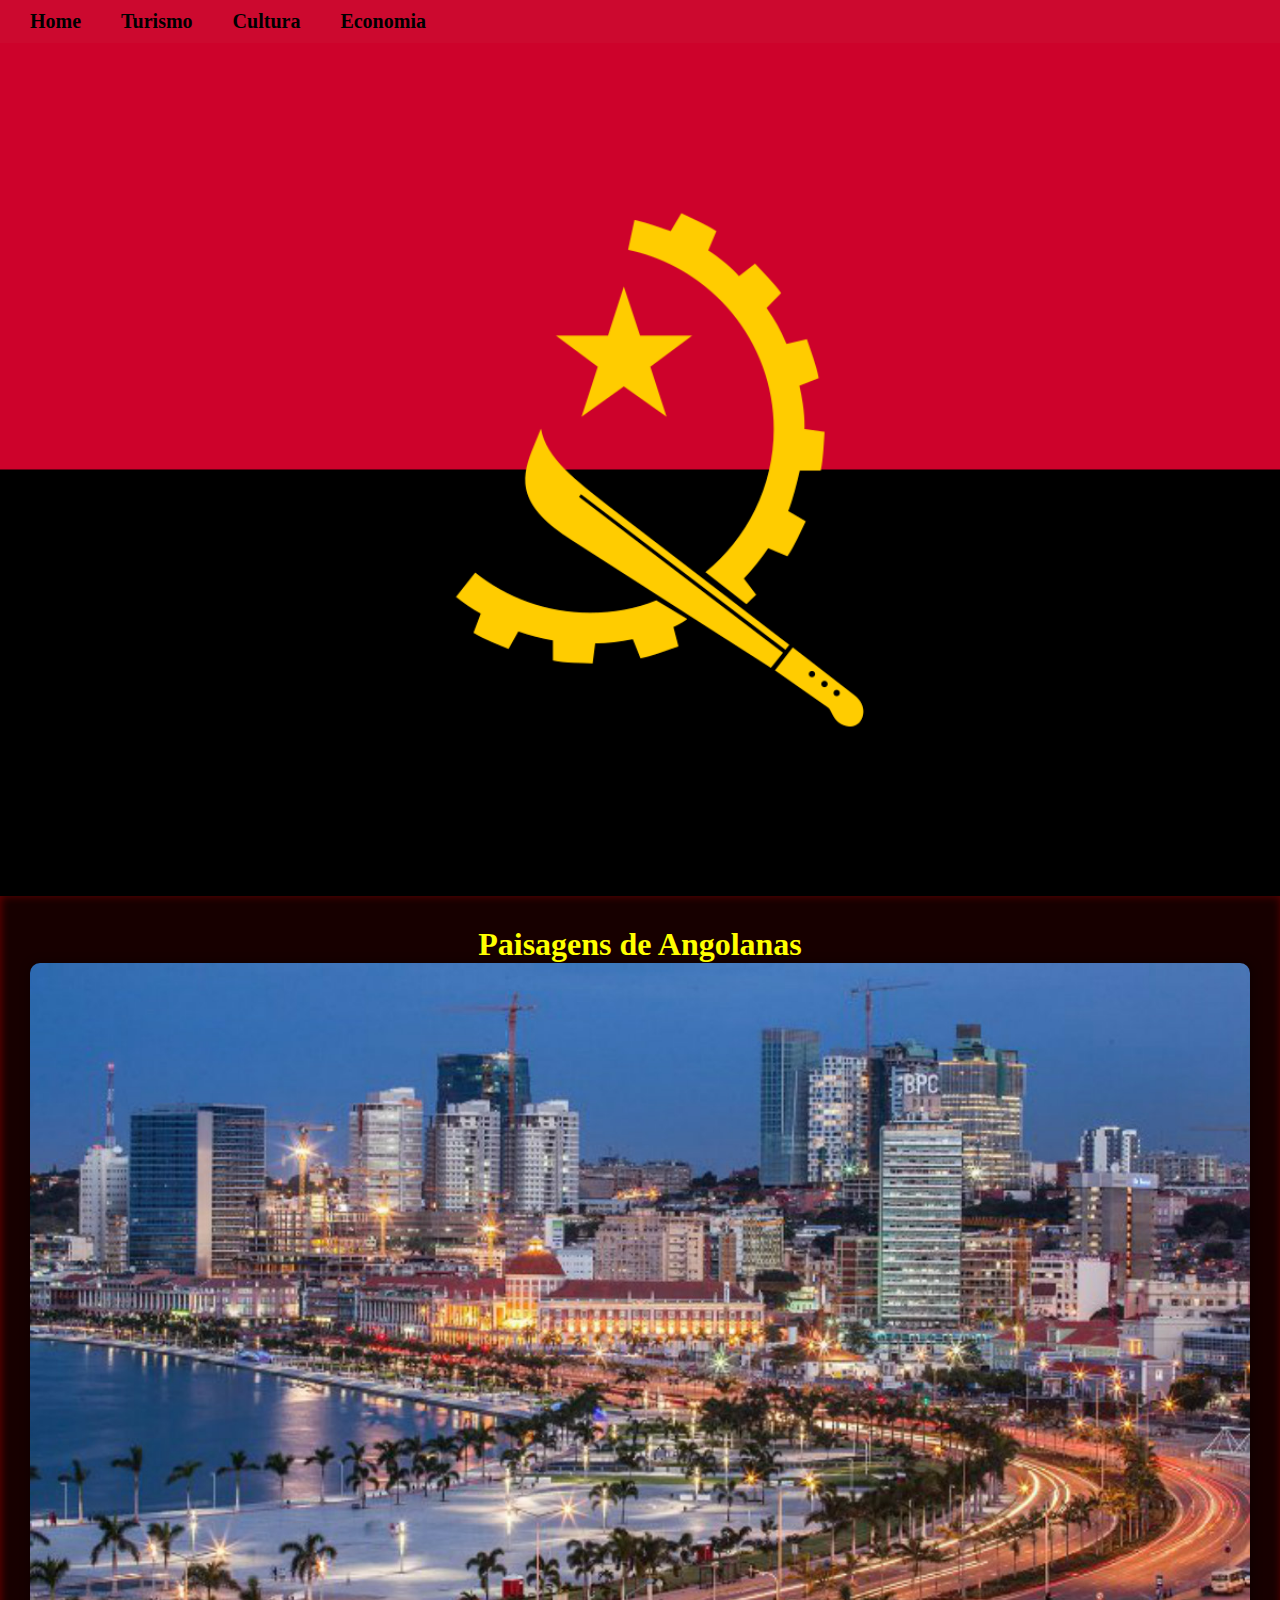
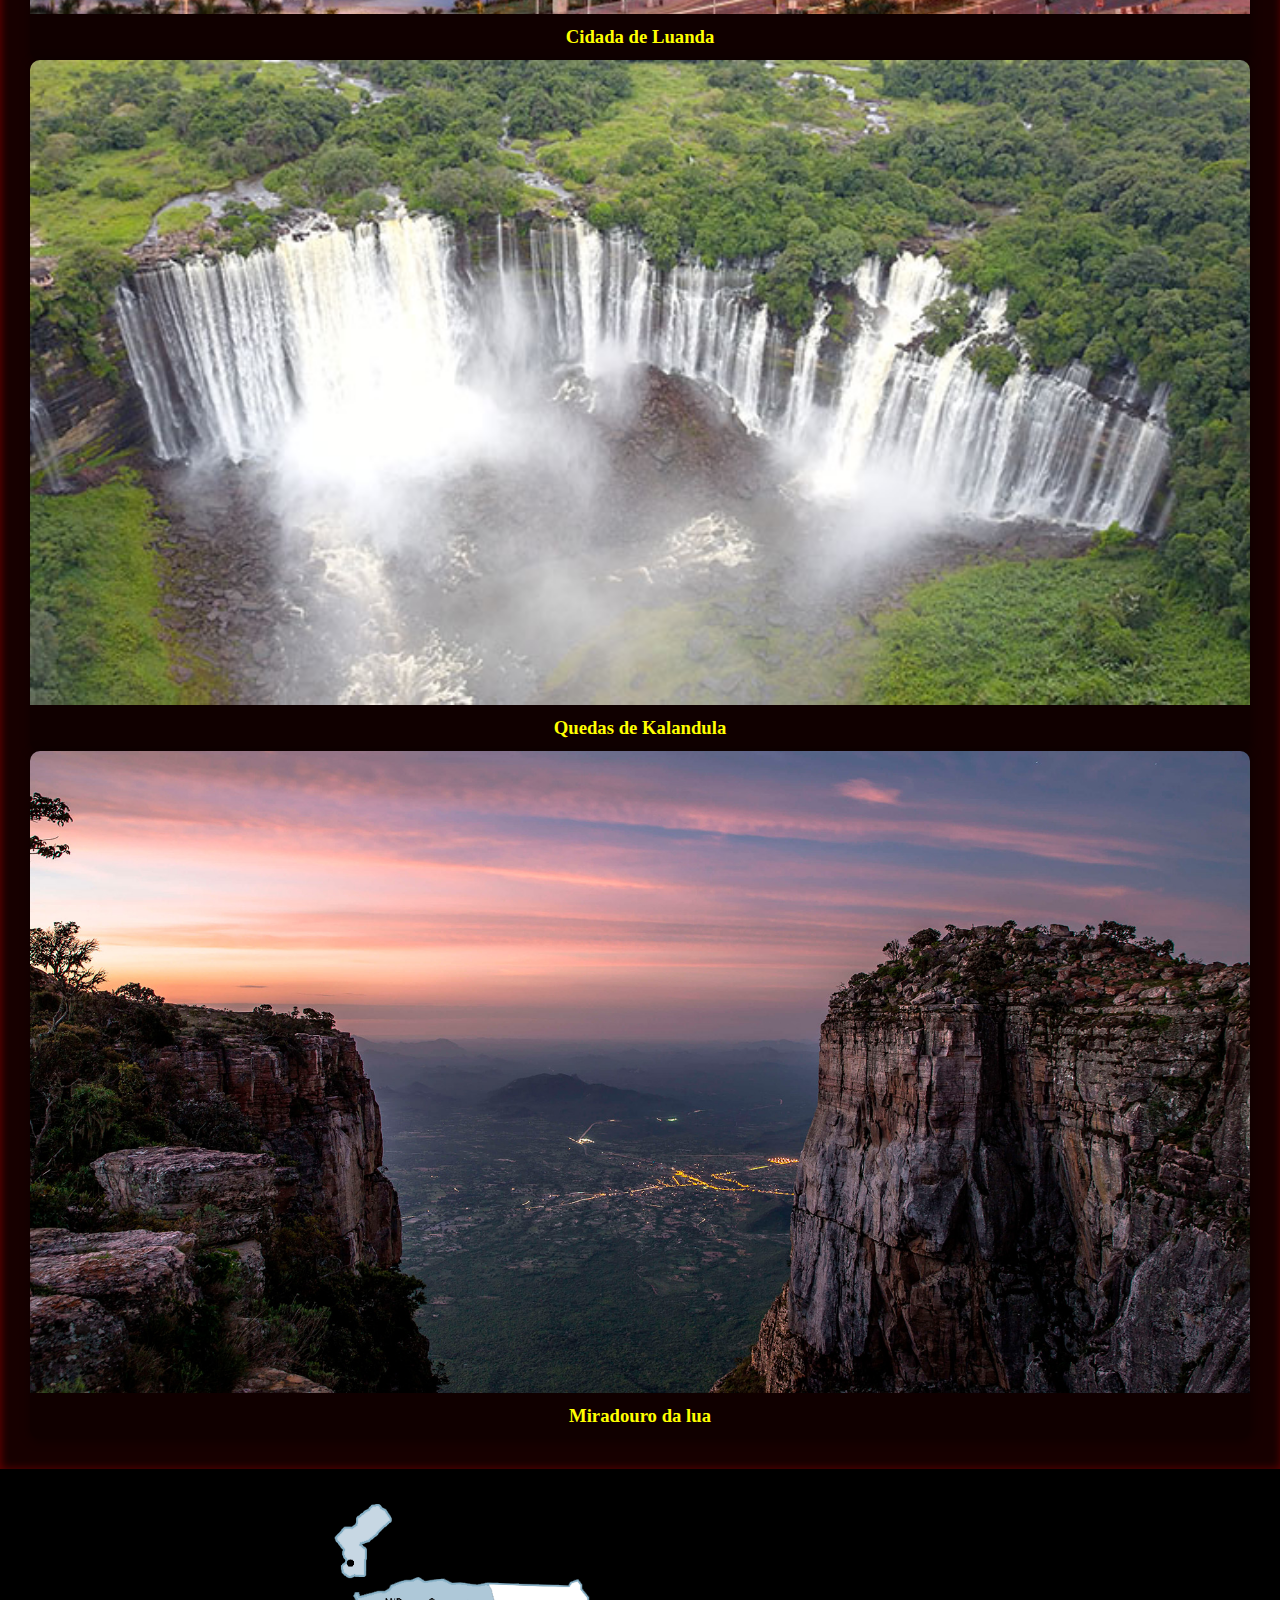
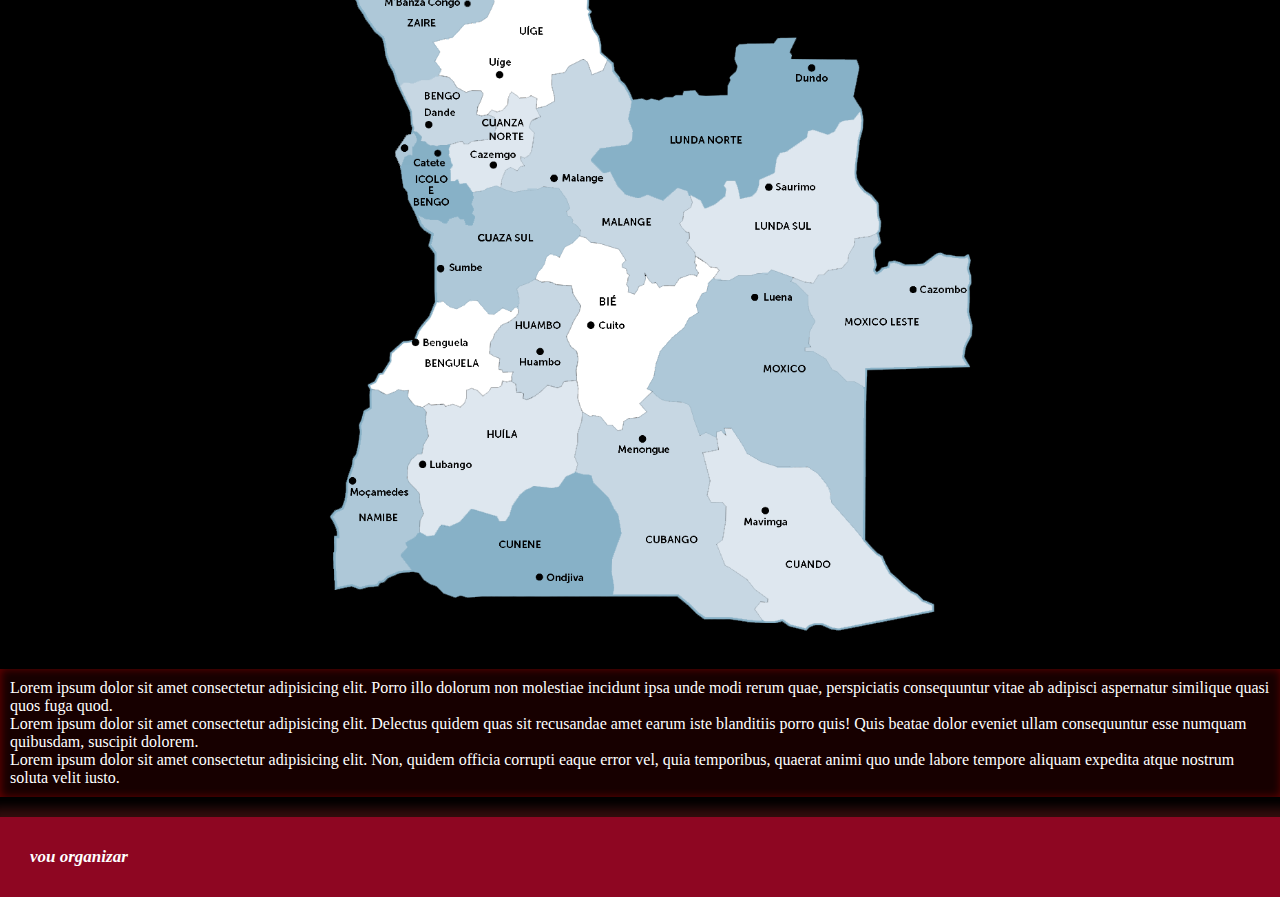
<file: index.html>
<!DOCTYPE html>
<html lang="en">
<head>
    <meta charset="UTF-8">
    <meta name="viewport" content="width=device-width, initial-scale=1.0">
    <title>Home</title>
    <link rel="stylesheet" href="estilos/style.css">
    <link rel="stylesheet" href="estilos/celular.css">
</head>
<body>
    <header class="navbar">
        <nav id="menu" class="menu">
            <a href="#">Home</a>
            <a href="#">Turismo</a>
            <a href="#">Cultura</a>
            <a href="#">Economia</a>
        </nav>

        <div class="hamburguer" onclick="toggleMenu()">
         &#9776
        </div>
    </header>

    <section class="ango-img">
        <img src="imgs/Saved Pictures/1200px-Flag_of_Angola.svg.png" alt="bandeira">
    </section>

    <section class="hero-paisagem">
        <div class="cards">
            <h1>Paisagens de Angolanas</h1>
            <div class="card"><img src="imgs/Saved Pictures/Luanda_1500x800.jpg" alt="luanda">
            <h3>Cidada de Luanda</h3></div>
            <div class="card"><img src="imgs/natureza/Kalandula-Falls.jpg" alt="">
             <h3>Quedas de Kalandula</h3></div>
            <div class="card"><img src="imgs/natureza/ban-a1.jpg" alt=""> <h3>Miradouro da lua</h3></div>
        </div>
    </section>

    <section class="hero-mapa">
        <img src="imgs/Saved Pictures/Provincias_Angola_2025.png" alt="">
    </section>

    <section class="hero-explicacao">
        <div class="caixas">
            <div class="caixa">Lorem ipsum dolor sit amet consectetur adipisicing elit. Porro illo dolorum non molestiae incidunt ipsa unde modi rerum quae, perspiciatis consequuntur vitae ab adipisci aspernatur similique quasi quos fuga quod.</div>

            <div class="caixa">Lorem ipsum dolor sit amet consectetur adipisicing elit. Delectus quidem quas sit recusandae amet earum iste blanditiis porro quis! Quis beatae dolor eveniet ullam consequuntur esse numquam quibusdam, suscipit dolorem.</div>
            
            <div class="caixa">Lorem ipsum dolor sit amet consectetur adipisicing elit. Non, quidem officia corrupti eaque error vel, quia temporibus, quaerat animi quo unde labore tempore aliquam expedita atque nostrum soluta velit iusto.</div>
        </div>

     </section>

    <script>
        function toggleMenu(){
            const menu = document.getElementById('menu');
            menu.classList.toggle('Show');
        }
    </script>

     <footer class="pe">
        <p>vou organizar</p>
    </footer>
</body>
</html>
</file>
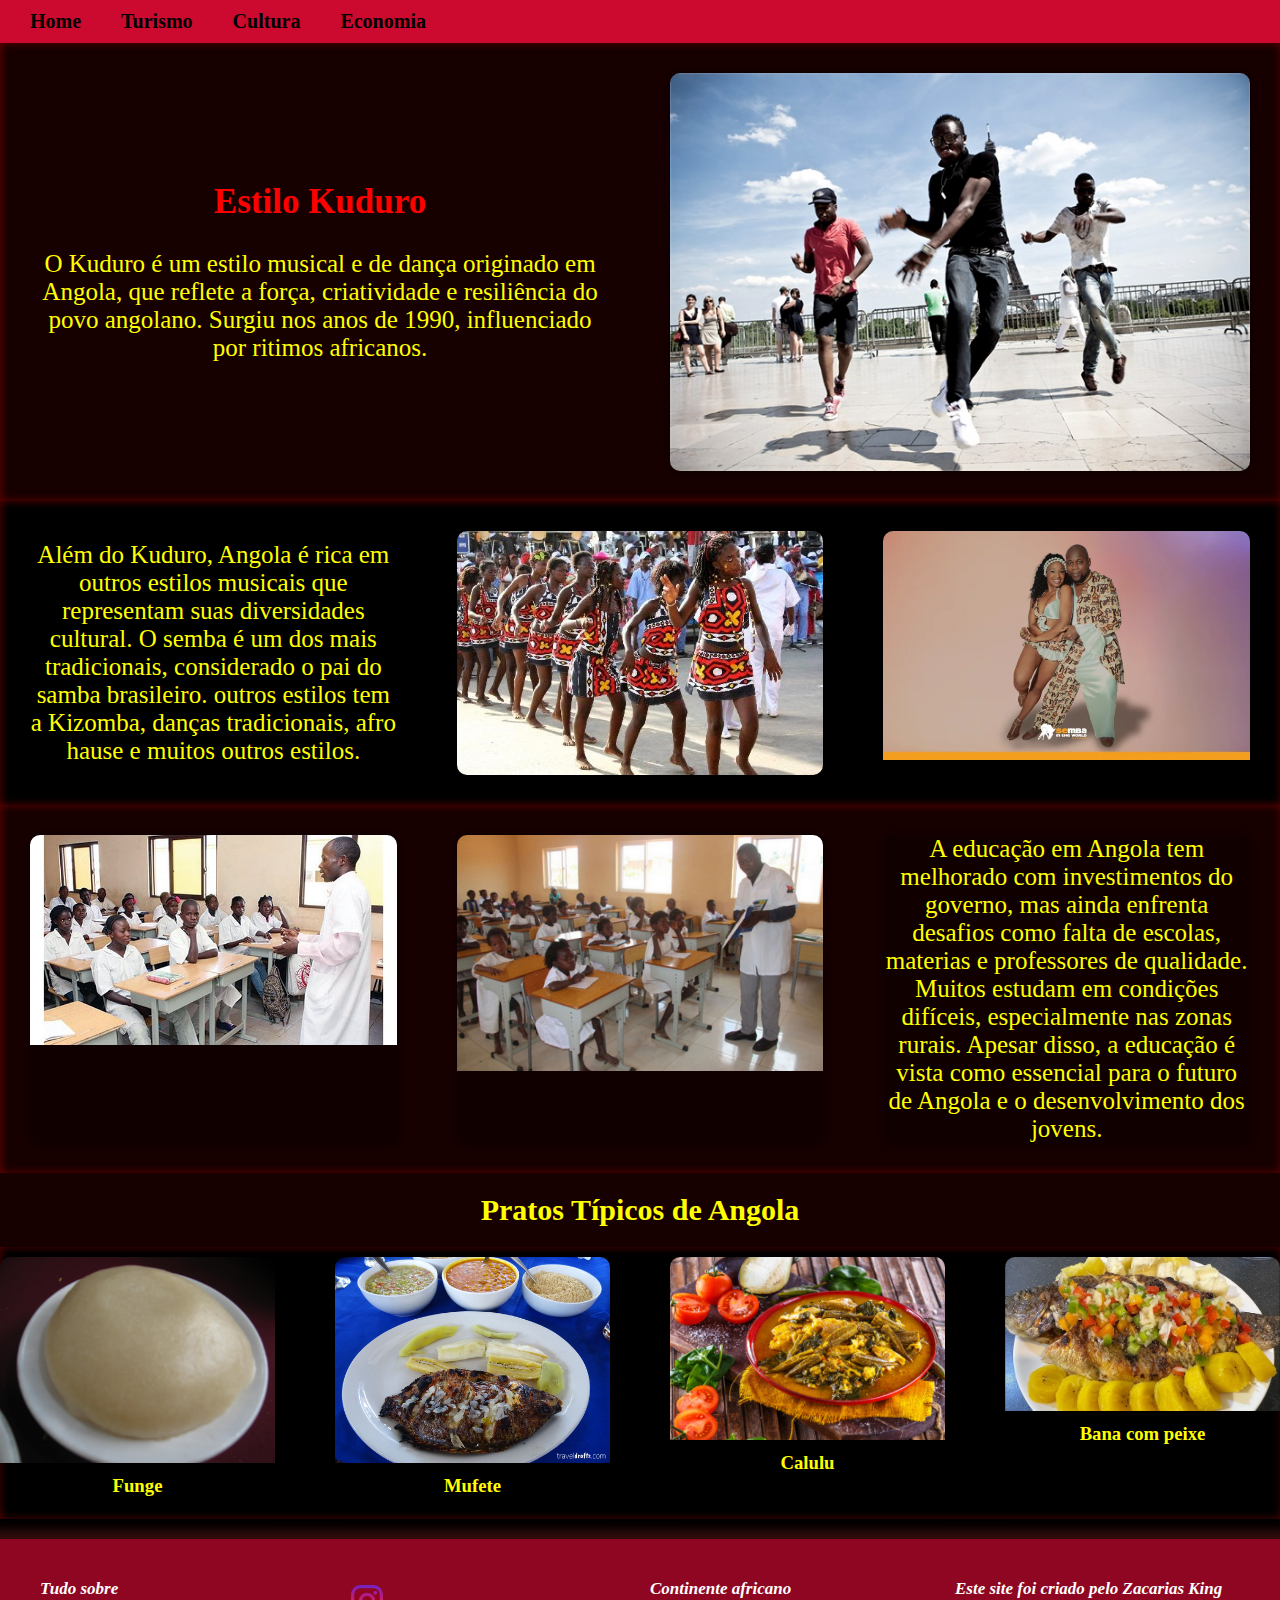
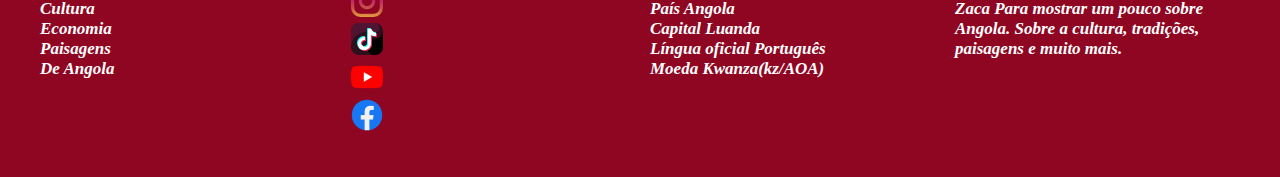
<file: cultura.html>
<!DOCTYPE html>
<html lang="pt-br">
<head>
    <meta charset="UTF-8">
    <meta name="viewport" content="width=device-width, initial-scale=1.0">
    <title>Cultura</title>
    <link rel="stylesheet" href="estilos/style.css">
    <link rel="stylesheet" href="estilos/celular.css">
</head>
<body>
    <header class="navbar">
        <nav id="menu" class="menu">
            <a href="index.html">Home</a>
            <a href="turismo.html">Turismo</a>
            <a href="cultura.html">Cultura</a>
            <a href="economia.html">Economia</a>
        </nav>
        <div class="hamburguer" onclick="toggleMenu()">
         &#9776
        </div>
    </header>
    <section class="hero-paisagem">
        <p><span>Estilo Kuduro</span>
            <br>
            <br>
            O Kuduro  é um estilo musical e de dança originado em Angola, que reflete a força, criatividade e resiliência do povo angolano. Surgiu nos anos de 1990, influenciado por ritimos africanos.
        </p>
      <div class="card"> <img src="imgs/cultura/7f49724dcc9195a415af2a525025da67.jpg"></div>
    </section>
    <section class="hero-paisagem" style="background-color: black;">
        <p>Além do Kuduro, Angola é rica em outros estilos musicais que representam suas diversidades cultural. O semba é um dos mais tradicionais, considerado o pai do samba brasileiro. outros estilos tem a Kizomba, danças tradicionais, afro hause e muitos outros estilos. </p>
        <div class="card"><img src="imgs/cultura/b.jpg" alt=""></div>
        <div class="card"><img src="imgs/cultura/FOTO-BREVE.webp" alt=""></div>   
    </section>
    <section class="hero-paisagem">
        <div class="card">
               <img src="imgs/cultura/912704231136141682591774.jpeg" alt="">
        </div>
        <div class="card">  
            <img src="imgs/cultura/7cea575cd666e0ba8b275cbc7df8f990_XL.jpg" alt="">
        </div>
        <div class="card">
            <p>A educação em Angola tem melhorado com investimentos do governo, mas ainda enfrenta desafios como falta de escolas, materias e professores de qualidade. Muitos estudam em condições difíceis, especialmente nas zonas rurais. Apesar disso, a educação é vista como essencial para o futuro de Angola e o desenvolvimento dos jovens.</p>
        </div>
    </section>
        <h2>Pratos Típicos de Angola</h2>
    <section class="hero-paisagem" style="background-color: black; padding: 10px 0;">
        <div class="card"><img src="imgs/cultura/funge-bombo.jpg" alt="">
        <h3>Funge</h3></div>
        <div class="card"><img src="imgs/cultura/Mufete-de-Peixe-comida-Angolana.jpg" alt="">
        <h3>Mufete</h3></div>
        <div class="card"><img src="imgs/cultura/scjwpy4i7gxv.jpg" alt=""><h3>Calulu</h3></div>
        <div class="card"><img src="imgs/cultura/hq720.jpg" alt=""><h3>Bana com peixe</h3></div>
    </section>
     <script>
        function toggleMenu(){
            const menu = document.getElementById('menu');
            menu.classList.toggle('Show');
        }
    </script>
     <footer class="pe">
          <div class="foter">
                <li>Tudo sobre</li>
                <li>Cultura</li>
                <li>Economia</li>
                <li>Paisagens</li>
                <li>De Angola</li>
        </div>
        <div class="foter" id="icon">
            <img src="imgs/icons/instagram (2).png" alt="">
            <img src="imgs/icons/tiktok (1).png" alt="">
            <img src="imgs/icons/youtube (1).png" alt="">
            <img src="imgs/icons/communication (1).png" alt="">
        </div>
        <div class="foter">
                <li>Continente africano</li>
                <li>País Angola</li>
                <li>Capital Luanda</li>
                <li>Língua oficial Português</li>
                <li>Moeda Kwanza(kz/AOA)</li>
        </div>
        <div class="foter" id="p">
        <p>  Este site foi criado pelo Zacarias King Zaca
        Para mostrar um pouco sobre Angola. Sobre a cultura, tradições, paisagens e muito mais.</p>
        <div>
    </footer>
</body>
</html>
</file>
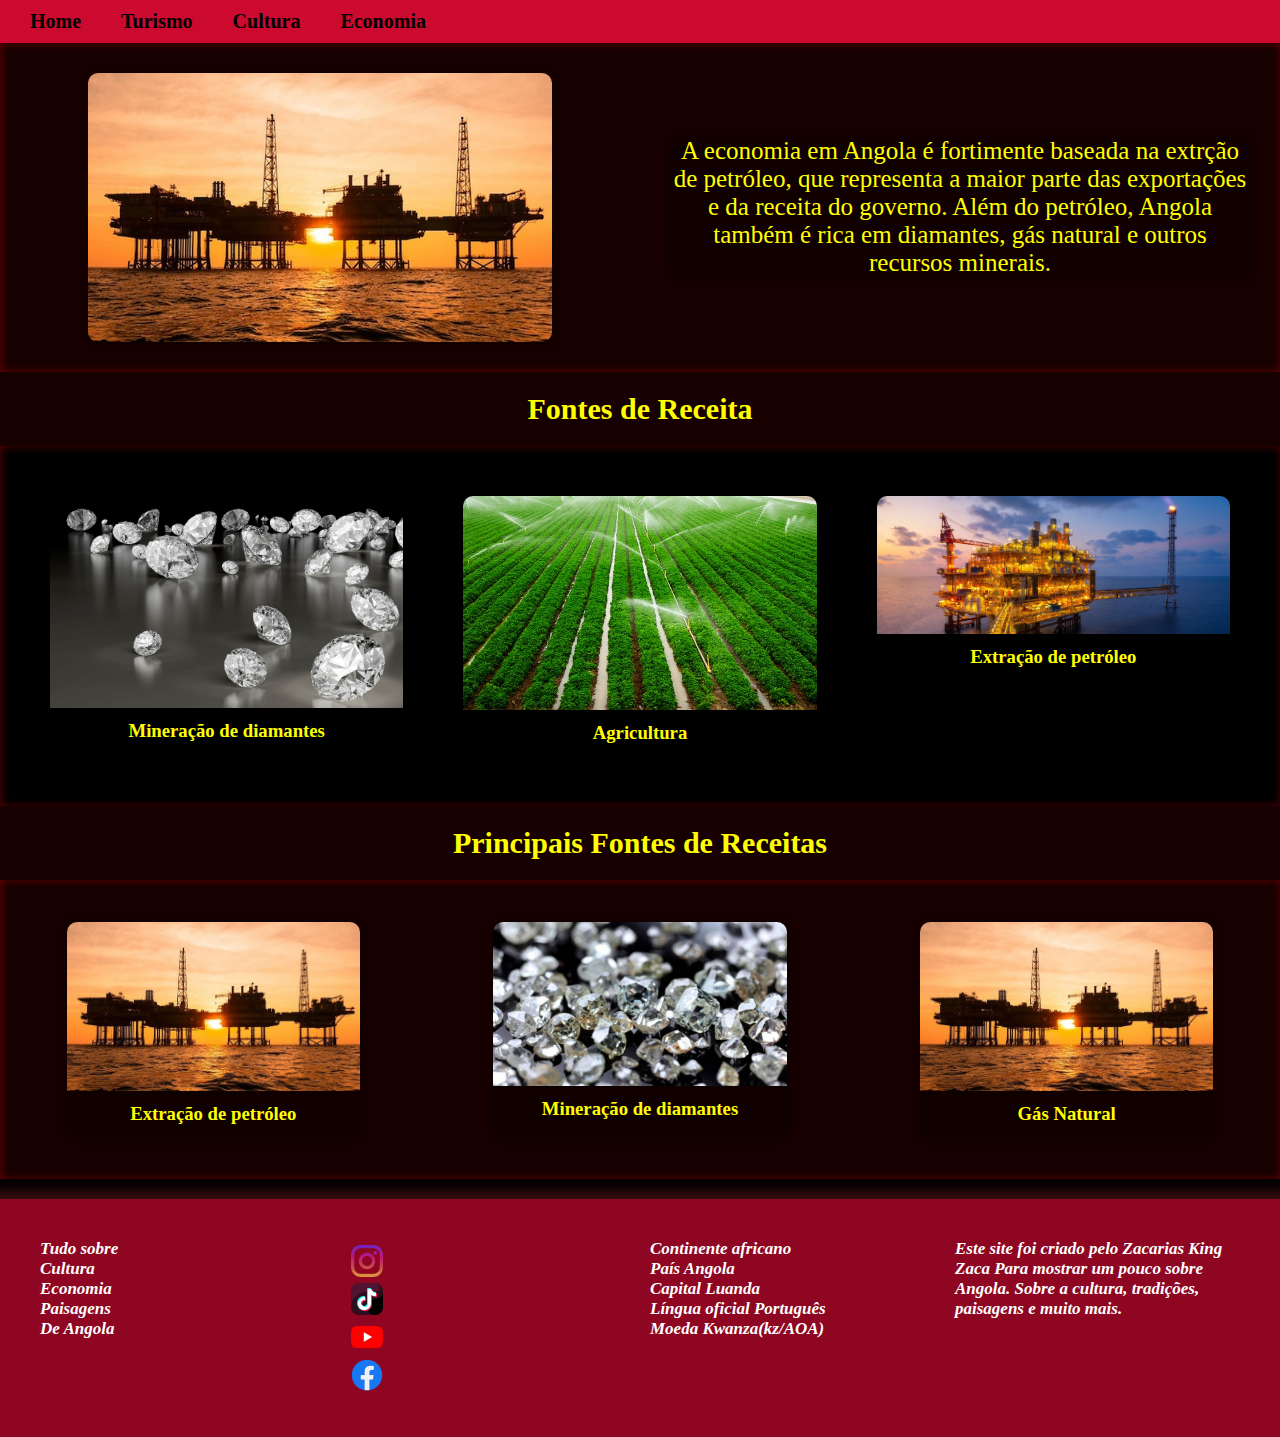
<file: economia.html>
<!DOCTYPE html>
<html lang="pt-br">
<head>
    <meta charset="UTF-8">
    <meta name="viewport" content="width=device-width, initial-scale=1.0">
    <title>Economia</title>
    <link rel="stylesheet" href="estilos/style.css">
    <link rel="stylesheet" href="estilos/celular.css">
</head>
<body>
    <header class="navbar">
        <nav id="menu" class="menu">
            <a href="index.html">Home</a>
            <a href="turismo.html">Turismo</a>
            <a href="cultura.html">Cultura</a>
            <a href="economia.html">Economia</a>
        </nav>
        <div class="hamburguer" onclick="toggleMenu()">
         &#9776
        </div>
    </header>
    <section class="hero-paisagem">
        <div class="card" style="width: 80%; margin: auto;">
            <img src="imgs/econnomia/6237553_imagem.jpeg" alt="">
        </div>
        <div class="card" style="margin: auto;">
         <p>   A economia em Angola é fortimente baseada na extrção de petróleo, que representa a maior parte das exportações e da receita do governo. Além do petróleo, Angola também é rica em diamantes, gás natural e outros recursos minerais.</p>
        </div>
    </section>
    <h2>Fontes de Receita</h2>
    <section class="hero-paisagem" id="economia">
          <div class="card">
            <img src="imgs/econnomia/diamantes-1-4a8a0277.jpeg" alt="">
            <h3>Mineração de diamantes</h3>
        </div>
        <div class="card">
            <img src="imgs/econnomia/dia-nacional-da-agricultura-irrigada-199073.jpg" alt="">
            <h3>Agricultura</h3>
        </div>
        <div class="card">
            <img src="imgs/econnomia/oil-angola-3.jpg" alt="">
            <h3>Extração de petróleo</h3>
        </div>
    </section>
        <h2>Principais Fontes de Receitas</h2>
    <section class="hero-paisagem">
        <div class="card" style="width: 80%; margin: 12px auto;">
            <img src="imgs/econnomia/6237553_imagem.jpeg" alt="">
            <h3>Extração de petróleo</h3>
        </div>
        <div class="card" style="width: 80%; margin: 12px auto;">
            <img src="imgs/econnomia/diamantes.jpg" alt="">
            <h3>Mineração de diamantes</h3>
        </div>
        <div class="card" style="width: 80%; margin: 12px auto;">
            <img src="imgs/econnomia/6237553_imagem.jpeg" alt="">
            <h3>Gás Natural</h3>
        </div>
    </section>
     <script>
        function toggleMenu(){
            const menu = document.getElementById('menu');
            menu.classList.toggle('Show');
        }
    </script>
     <footer class="pe">
          <div class="foter">
                <li>Tudo sobre</li>
                <li>Cultura</li>
                <li>Economia</li>
                <li>Paisagens</li>
                <li>De Angola</li>
        </div>
        <div class="foter" id="icon">
            <img src="imgs/icons/instagram (2).png" alt="">
            <img src="imgs/icons/tiktok (1).png" alt="">
            <img src="imgs/icons/youtube (1).png" alt="">
            <img src="imgs/icons/communication (1).png" alt="">
        </div>
        <div class="foter">
                <li>Continente africano</li>
                <li>País Angola</li>
                <li>Capital Luanda</li>
                <li>Língua oficial Português</li>
                <li>Moeda Kwanza(kz/AOA)</li>
        </div>
        <div class="foter" id="p">
        Este site foi criado pelo Zacarias King Zaca
        Para mostrar um pouco sobre Angola. Sobre a cultura, tradições, paisagens e muito mais.
        <div>
    </footer>
</body>
</html>
</file>
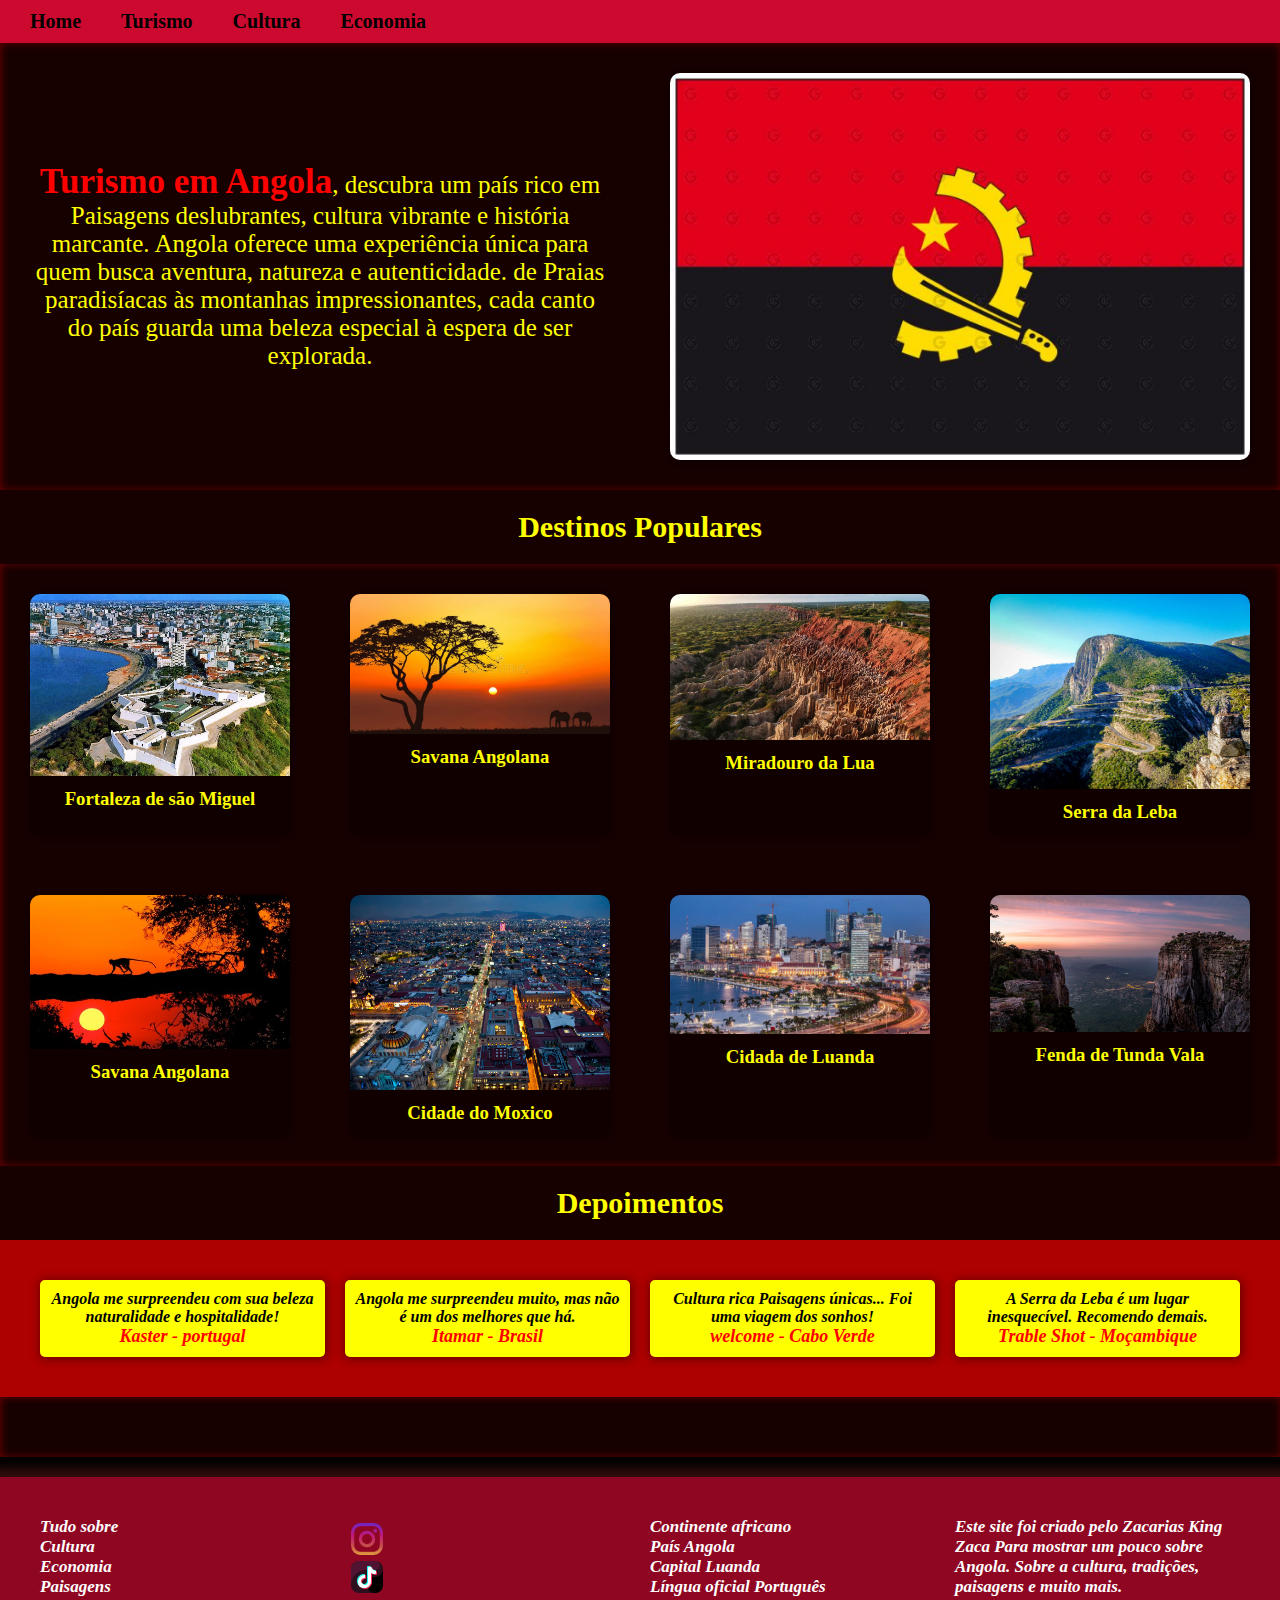
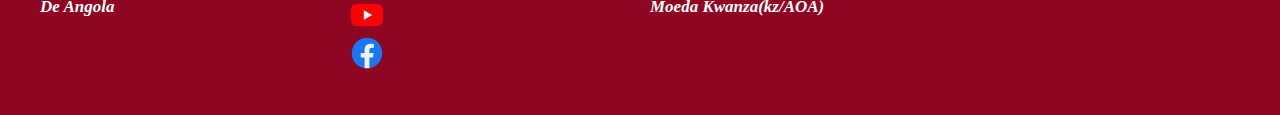
<file: turismo.html>
<!DOCTYPE html>
<html lang="pt-br">
<head>
    <meta charset="UTF-8">
    <meta name="viewport" content="width=device-width, initial-scale=1.0">
    <title>Turismo</title>
    <link rel="stylesheet" href="estilos/style.css">
    <link rel="stylesheet" href="estilos/celular.css">
</head>
<body>
       <header class="navbar">
        <nav id="menu" class="menu">
            <a href="index.html">Home</a>
            <a href="turismo.html">Turismo</a>
            <a href="cultura.html">Cultura</a>
            <a href="economia.html">Economia</a>
        </nav>

        <div class="hamburguer" onclick="toggleMenu()">
         &#9776
        </div>
    </header>
   <section class="hero-paisagem">
    <p>
    <span>Turismo em Angola</span>, descubra um  país rico em Paisagens deslubrantes, cultura vibrante e história marcante. Angola oferece uma experiência única para quem busca aventura, natureza e autenticidade. de Praias paradisíacas às montanhas impressionantes, cada canto do país guarda uma beleza especial à espera de ser explorada. 
   </p>
   <div class="card"><img src="imgs/Saved Pictures/fr_drapeau_angola_drapeau.jpg" alt=""></div>
   </section>
   <h2>Destinos Populares</h2>
   <section class="hero-paisagem">
        <div class="card"><img src="imgs/Saved Pictures/fortaleza-de-sao-miguel.jpg" alt="">
        <h3>Fortaleza de são Miguel</h3></div>
        <div class="card"><img src="imgs/natureza/por-do-sol-brilhante-com-um-grande-amarelo-sobre-savana-africana-213308825.jpg" alt=""><h3>Savana Angolana</h3></div>
        <div class="card"><img src="imgs/natureza/Angola_0.jpg" alt=""><h3>Miradouro da Lua</h3></div>
        <div class="card"><img src="imgs/natureza/africa-landscape-angola.jpg" alt=""><h3>Serra da Leba</h3></div>
        <div class="card"><img src="imgs/natureza/3708797_orig.jpg" alt=""><h3>Savana Angolana</h3></div>
        <div class="card"><img src="imgs/Saved Pictures/cidade-mexico.jpg" alt=""><h3>Cidade do Moxico</h3></div>
        <div class="card"><img src="imgs/Saved Pictures/Luanda_1500x800.jpg" alt="luanda">
        <h3>Cidada de Luanda</h3></div>
        <div class="card"><img src="imgs/natureza/ban-a1.jpg" alt=""> <h3>Fenda de Tunda Vala</h3></div>
   </section>
    <h2>Depoimentos</h2>
   <section class="depoimentos">
    <div class="depo aparecer">
        <p>Angola me surpreendeu com sua beleza naturalidade e hospitalidade!</p>
        <span>Kaster - portugal</span>
    </div>
    <div class="depo aparecer">
        <p>Angola me surpreendeu muito, mas não é um dos melhores que há.</p>
        <span>Itamar - Brasil</span>
    </div>
    <div class="depo aparecer">
        <p>Cultura rica Paisagens únicas... Foi uma viagem dos sonhos!</p>
        <span>welcome - Cabo Verde</span>
    </div>
    <div class="depo aparecer">
        <p>A Serra da Leba é um lugar inesquecível. Recomendo demais.</p>
        <span>Trable Shot - Moçambique</span>
    </div>
   </section>
   <section class="hero-paisagem">
   </section>
   <script>
        function toggleMenu(){
            const menu = document.getElementById('menu');
            menu.classList.toggle('Show');
        }
    </script>
     <footer class="pe">
          <div class="foter">
                <li>Tudo sobre</li>
                <li>Cultura</li>
                <li>Economia</li>
                <li>Paisagens</li>
                <li>De Angola</li>
        </div>
        <div class="foter" id="icon">
            <img src="imgs/icons/instagram (2).png" alt="">
            <img src="imgs/icons/tiktok (1).png" alt="">
            <img src="imgs/icons/youtube (1).png" alt="">
            <img src="imgs/icons/communication (1).png" alt="">
        </div>
        <div class="foter">
                <li>Continente africano</li>
                <li>País Angola</li>
                <li>Capital Luanda</li>
                <li>Língua oficial Português</li>
                <li>Moeda Kwanza(kz/AOA)</li>
        </div>

        <div class="foter" id="p">
        Este site foi criado pelo Zacarias King Zaca
        Para mostrar um pouco sobre Angola. Sobre a cultura, tradições, paisagens e muito mais.
        <div>
    </footer>
</body>
</html>
</file>
<file: estilos/style.css>
@charset "UTF-8";

* {
    margin: 0px;
    padding: 0px;
    box-sizing: border-box;
}

body {
    background-color: black;
    font-family: 'Times New Roman', Times, serif;
    color: white;
    animation: slideup 0.6s ease forwards;
}

@keyframes slideup {
0% {
    transform: translateY(-100%);
    opacity: 0;
}

100% {
    transform: translateY(0);
    opacity: 1;
}

}

.navbar {
    background-color: rgba(204,9, 47);
    display: flex;
    padding: 10px;
}

.navbar nav a {
    color:  black;
    font-size: 20px;
    padding-left: 20px;
    text-decoration: none;
    font-weight: bold;
    transition: color .3s;
}

.menu {
    display: flex;
    gap: 20px;
}

.navbar nav a:hover {
    color: yellow;
    text-decoration: underline;
}

.hamburguer {
    display: none;
    font-size: 28px;
    cursor: pointer;
}

.ango-img img {
    width: 50vh;
    width: 100%;
    object-fit: cover;
    display: block;
    margin:  0 auto;
}

h2 {
    background-color:rgba(255, 0, 0, 0.089) ;
    color: yellow;
    padding: 20px;
    font-size: 30px;
    text-align: center;
}

.hero-paisagem {
    background-color:rgba(255, 0, 0, 0.089) ;
    display: grid;
    grid-template-columns: repeat(auto-fit, minmax(250px, 1fr));
    gap: 60px;
    text-align: center;
    color: yellow;
    padding: 30px;
    box-shadow: inset 1px 0px 9px rgba(255, 0, 0, 0.336);
}

.card {
    background-color: rgba(0, 0, 0, 0.274);
    border-radius: 10px;
    overflow: hidden;
    transition: transform 0.3s;
    box-shadow: 1px 1px 10px 2px rgba(0, 0, 0, 0.349);
}

.card img {
    width: 100%;
    height: auto;
    display: block;    
    transform: transform 0.3s ease;
}

.card img:hover {
    transform: scale(1.06);
    cursor: pointer;
}

.card h3 {
    padding: 12px;
    color: yellow;
}

.hero-mapa {
    margin: 30px;
    display: flex;
    justify-content: center;
    align-items: center;
}


.hero-mapa img {
        width: 60%;
}

.hero-mapa img:hover {
    transform: scale(1.06);
    cursor: pointer;
}

.hero-explicacao {
    background-color:rgba(255, 0, 0, 0.089);
    display: grid;
    grid-template-columns: repeat(auto-fit, minmax(100px, 1fr));
    padding: 10px;
    box-shadow: inset 1px 0px 9px #ff000056;
}

#caixa {
    background-color: rgba(255, 255, 0, 0.603);
    border-radius: 10px;
    padding: 10px;
    font-weight: bold;
    width: 70%;
    font-size: 18px;
    color: black;
    margin: auto;
    box-shadow: 1px 1px 10px 2px rgba(0, 0, 0, 0.349);
    text-align: center;
    transition: transform 0.3s ease;
    cursor: pointer;
}

#caixa:hover {
    background-color: rgba(255, 255, 0, 0.637);
    transform: scale(1.1);
}

.hero-paisagem p {
    font-size: 25px;
    margin: auto;
}

span {
    color: red;
    font-size: 35px;
    font-weight: bold;
}

.depoimentos {
    padding: 40px;
    background-color:rgba(255, 0, 0, 0.678);
    text-align: center;
    display: grid;
    grid-template-columns: repeat(auto-fit, minmax(200px, 1fr));
    gap: 20px;
}

.depo {
    padding: 10px;
    border-radius: 5px;
    background-color: yellow;
    color: black;
    font-style: italic;
    font-weight: bold;
    box-shadow: 1px 1px 10px 2px rgba(0, 0, 0, 0.349);
    transition: transform 0.3s ease;
    cursor: pointer;
}

.depo:hover {
    transform: scale(1.1);
}

.depo  span {
    font-size: 18px;
}

#economia {
    background-color: black;
    padding: 50px;
}

footer  {
    background-color: rgba(204, 9, 48, 0.699);
    text-decoration: none;
    font-weight: bold;
    font-size: 17px;
    font-style:italic;
    padding: 30px;
    color: white;
    box-shadow: 1px  1px 10px 10px rgba(187, 46, 46, 0.274);
    margin-top: 20px ;
    display: grid;
    grid-template-columns: repeat(auto-fit, minmax(250px, 1fr));
}

.foter {
    padding: 10px;
    overflow: hidden;    
}

#icon {
    width: 100%;
}

#icon img {
    margin: 6px;
    transition: transform 0.3s ease;
    display: block;
}

#icon img:hover {
    border: 3px solid yellow;
    border-radius: 50px;
    cursor: pointer;
    transform: scale(1.2);
}
</file>
<file: estilos/celular.css>
@charset "UTF-8";

@media  (max-width:480px) {    
    .menu {
        display: none;
        flex-direction: column;
        position: absolute;
        top: 0px;
        right: 0px;
        padding: 10px;
        padding-top: 20px;
        background-color: rgba(0, 0, 0, 0.555);
        width: 50%;
    }

    .navbar nav a {
        color: white;
        font-size: 17px;
    }

    .menu.Show {
        display: flex;
    }

    .hamburguer {
       display: flex;
       font-weight: bold;
    }

    .hamburguer:hover {
        color: yellow;
    }

    .ango-img img {
        width: 100%;
    }

    h2 {
        padding:10px;
    }

    .hero-paisagem {
        background-color:rgba(255, 0, 0, 0.089) ;
        text-align: center;
        color: yellow;
        padding: 10px;
        gap: 1px;
        box-shadow: inset 1px 0px 9px rgba(255, 0, 0, 0.336);
    }

    .cards{
        box-shadow: 1px 1px 10px 2px rgba(0, 0, 0, 0.349);
        padding: 5px;
    }

    .card {
        background-color: rgba(0, 0, 0, 0.274);
        border-radius: 10px;
        overflow: hidden;
        transition: transform 0.3s;
        margin: 20px;
        box-shadow: 1px 1px 10px 2px rgba(0, 0, 0, 0.349);
    }

    .card img {
        width: 100%;    
        transform: transform 0.3s ease;
    }

    .card img:hover {
        transform: scale(1.06);
    }

    .hero-mapa {
        margin: 30px;
    }

    .hero-mapa img {
        width: 100%;
    }

    .hero-mapa img:hover {
        transform: scale(1.06);
    }

    #caixa {
    background-color: rgba(255, 255, 0, 0.603);
    border-radius: 10px;
    padding: 10px;
    width: 85%;
    margin: 4px;
    font-weight: bold;
    font-size: 18px;
    color: black;
    box-shadow: 1px 1px 10px 2px rgba(0, 0, 0, 0.349);
    text-align: center;
    transition: transform 0.3s ease;
    cursor: pointer;
   }

    caixa:hover,.caixa:active {
        background-color: rgba(255, 255, 0, 0.397);
        transform: scale(1.05);
    }
    .hero-paisagem p {
    font-size: 20px;
    margin: auto;
    }

    span {
        color: red;
        font-size: 30px;
        font-weight: bold;
    }

    .pe {
        padding: 10px;
    }
    
    #economia {
        padding: 10px;
    }
}
</file>
